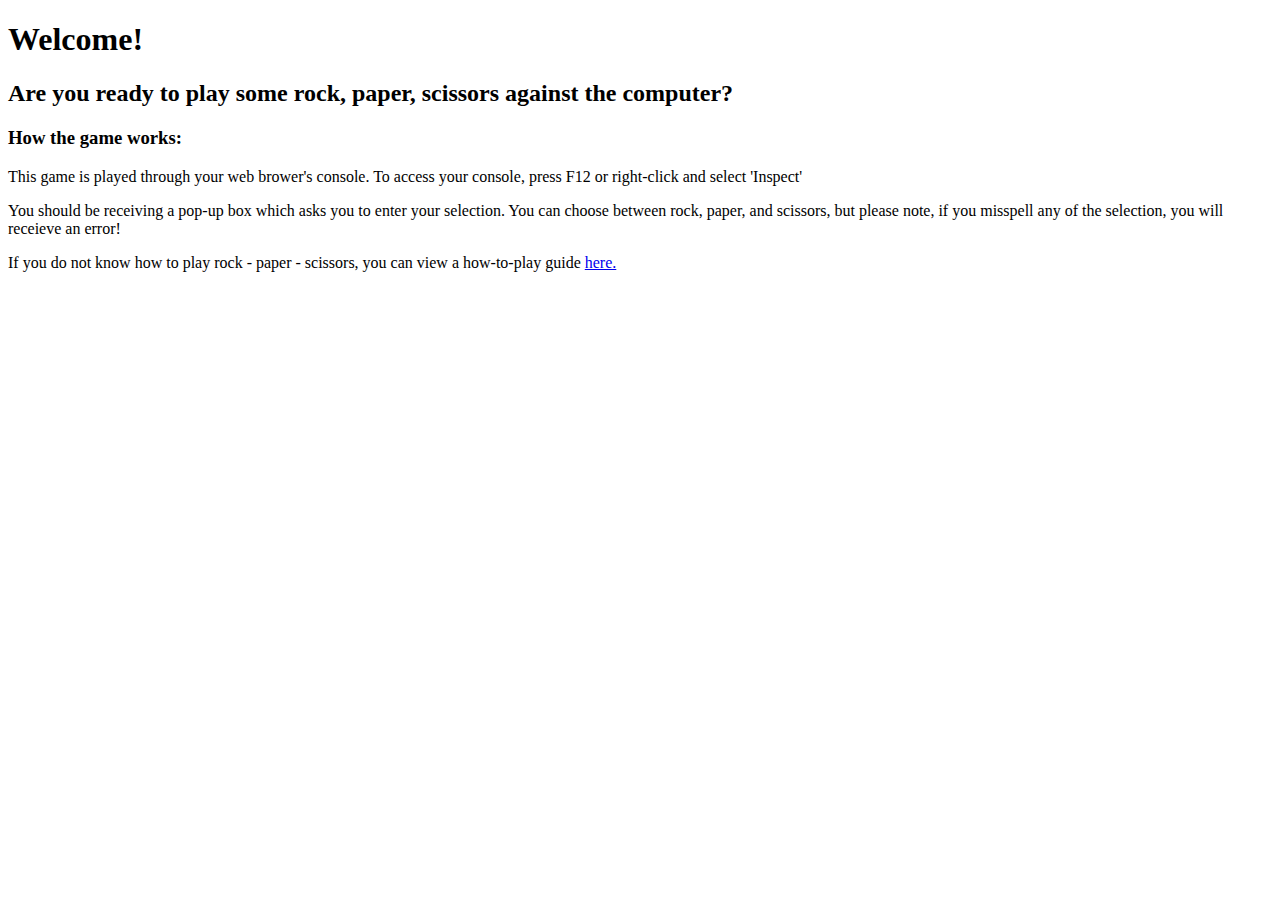
<file: index.html>
<!DOCTYPE html>
<html lang="en">
<head>
    <meta charset="UTF-8">
    <meta http-equiv="X-UA-Compatible" content="IE=edge">
    <meta name="viewport" content="width=device-width, initial-scale=1.0">
    <title>Document</title>
</head>
<body>
    <h1>Welcome!</h1>
    <h2>Are you ready to play some rock, paper, scissors against the computer?</h2>
    <h3>How the game works:</h3>
    <p>This game is played through your web brower's console.  To access your console, press F12 or right-click and select 'Inspect'</p>
    <p>You should be receiving a pop-up box which asks you to enter your selection.  You can choose between rock, paper, and scissors, but please note, if you misspell any of the selection, you will receieve an error!</p>
    <p>If you do not know how to play rock - paper - scissors, you can view a how-to-play guide <a href="https://www.wikihow.com/Play-Rock,-Paper,-Scissors?force_isolation=true">here.</a></p>
    <script src="/index.js"></script>
</body>
</html>
</file>
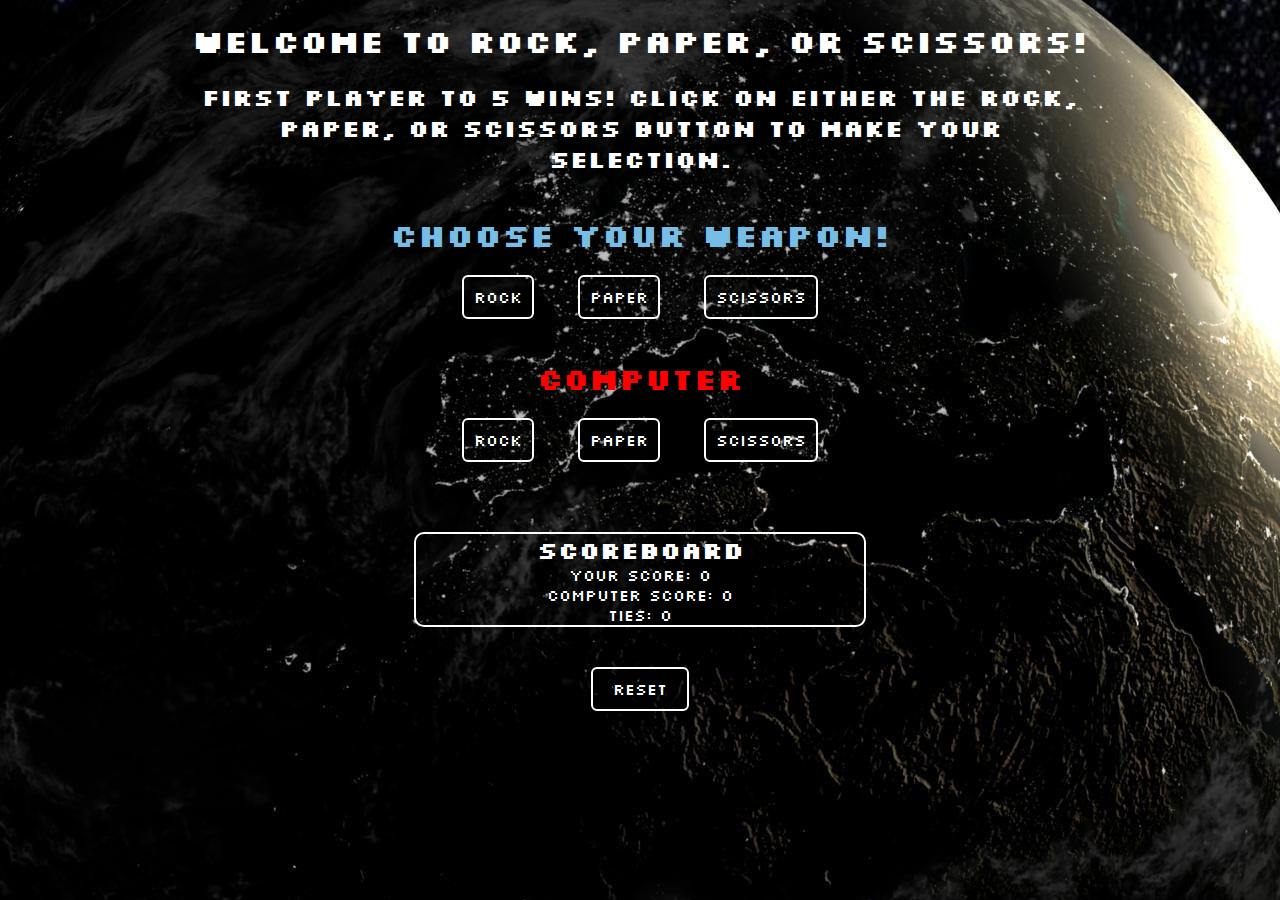
<file: index2.html>
<!DOCTYPE html>
<html lang="en">
<head>
    <meta charset="UTF-8">
    <meta http-equiv="X-UA-Compatible" content="IE=edge">
    <meta name="viewport" content="width=device-width, initial-scale=1.0">
    <title>RPS Revisited</title>
    <link rel="stylesheet" href="./styles2.css">

    <!-- Google Fonts -->
    <link rel="preconnect" href="https://fonts.googleapis.com"> 
    <link rel="preconnect" href="https://fonts.gstatic.com" crossorigin> 
    <link href="https://fonts.googleapis.com/css2?family=Silkscreen&display=swap" rel="stylesheet">
</head>
<body>
    <!-- Header -->
    <div class="header-container">
        <h1>Welcome to Rock, Paper, or Scissors!</h1>
        <h2>First player to 5 wins! Click on either the Rock, Paper, or Scissors button to make your selection.</h2>
    </div>

    <!-- Game section.  The user will see three buttons labeled 'rock', 'paper', and 'scissors'. -->
    <section class="game-section">
        <div class="player-container">
            <div class="selection-title">
                <p>Choose your weapon!</p>
            </div>
            <div class="user-selections">
                <button class="player-button" id="player-rock">Rock</button>
                <button class="player-button" id="player-paper">Paper</button>
                <button class="player-button" id="player-scissors">Scissors</button>    
            </div>
        </div>

        <div class="computer-container">
            <div class="computer-title">
                <h2>Computer</h2>
            </div>

            <div>
                <button class="computer-button" id="computer-rock">Rock</button>
                <button class="computer-button" id="computer-paper">Paper</button>
                <button class="computer-button" id="computer-scissors">Scissors</button>    
            </div>
        </div>
    </section>

    <!-- Results section.  Result of each selection will be displayed along with player and 
    computer score -->
    <section class="results-section">
        <div class="results-container">

            <div>
                <p class="results-display" id="results"></p>
            </div>

            <div class="score-display-container">
                <div class="scoreboard-title">
                    <h2>Scoreboard</h2>
                </div>

                <div class="scores-container">
                    <p class="player-score" id="pScore">Your score: 0</p>
                    <p class="computer-score" id="cScore">Computer score: 0</p>    
                </div>

                <div class="ties-container">
                    <p class="ties-score" id="ties">Ties: 0</p>
                </div>

            </div>
        </div>
    </section>

    <!-- Reset section.  Button created.  When clicked, will reset scores to 0 and reset selections. -->
    <section class="reset-section">
        <div class="reset-container">
            <button class="reset-button" id="reset-btn">Reset</button>
        </div>
    </section>

    <!-- main.js -->
    <script src="./main2.js"></script>
</body>
</html>
</file>
<file: styles2.css>
* {
  margin: 0;
  padding: 0;
}

body {
background-image: url(./pictures/background.jpg);
color: white;
}

.header-container {
  margin: 0 auto;
  width: 70%;
  text-align: center;
  padding: 20px 0px;
  font-family: silkscreen;
}

.header-container h2 {
  margin-top: 20px;
}

.player-container {
  margin: 0 auto;
  width: 60%;
  text-align: center;
}

.selection-title {
  font-size: 32px;
  color: rgb(119, 189, 230);
  font-weight: bold;
  margin-bottom: 20px;
  margin-top: 20px;
  font-family: silkscreen;
}

.player-button, .computer-button, .reset-button {
  margin: 0px 20px;
  padding: 10px 10px;
  border-radius: 6px;
  margin-bottom: 20px;
  color: white;
  border: 2px solid white;
  background-color: transparent;
  font-family: silkscreen;
  font-size: 16px;
}

.player-button:hover {
  background-color: rgb(128, 59, 14)
}

.computer-container, .results-container {
  text-align: center;
  width: 60%;
  margin: 0 auto;
  margin-top: 20px;
}

.computer-title h2 {
  margin-top: 20px;
  margin-bottom: 20px;
  font-family: silkscreen;
  font-size: 30px;
  color: red;
}

.results-container {
  width: 70%;
  padding: 20px 20px;
}

.results-display {
  text-align: center;
  width: 100%;
  margin: 0 auto;
}

.score-display-container {
  border: 2px solid white;
  border-radius: 10px;
  width: 50%;
  margin: 0 auto;
  display: flex;
  flex-direction: column;
  justify-content: space-between;
  margin-top: 10px;
  font-family: silkscreen;
}

.reset-container {
  text-align: center;
}

.reset-button {
  padding: 10px 20px;
  margin-top: 20px;
  border-radius: 6px;
}
</file>
